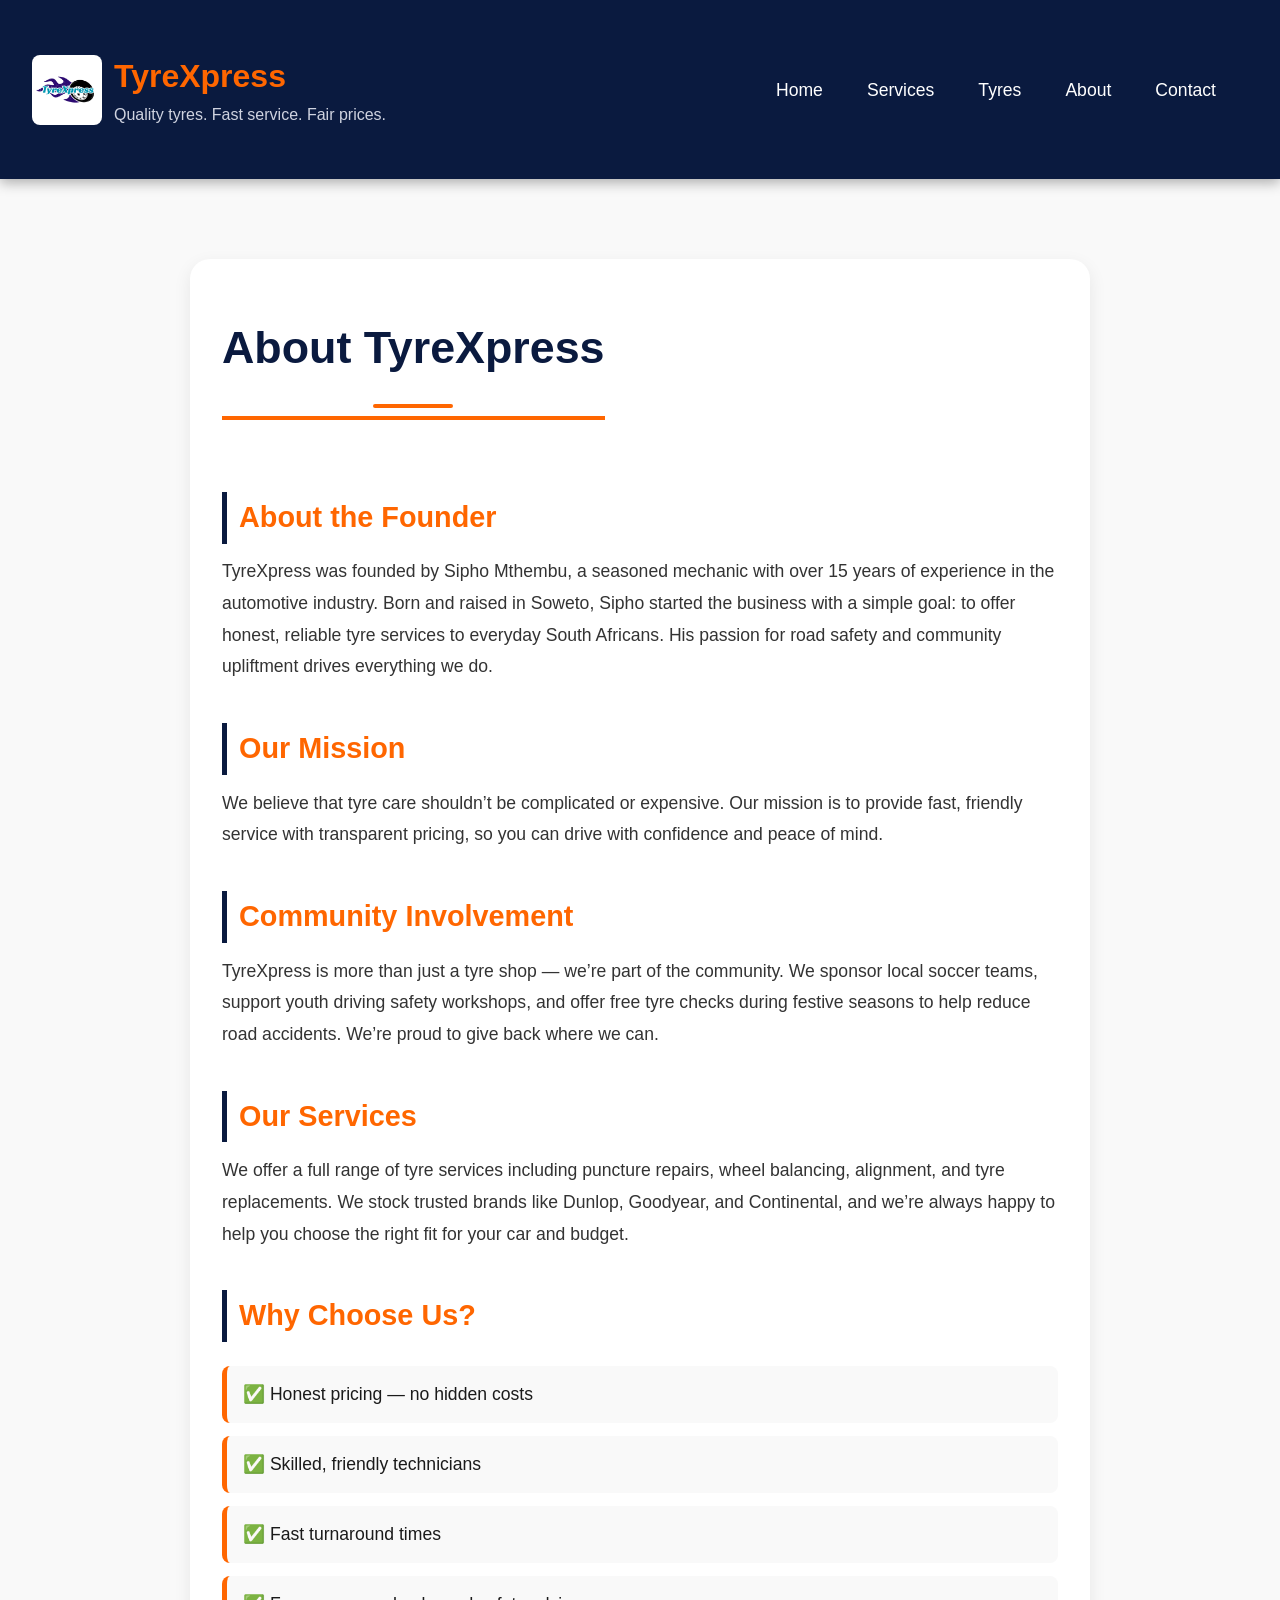
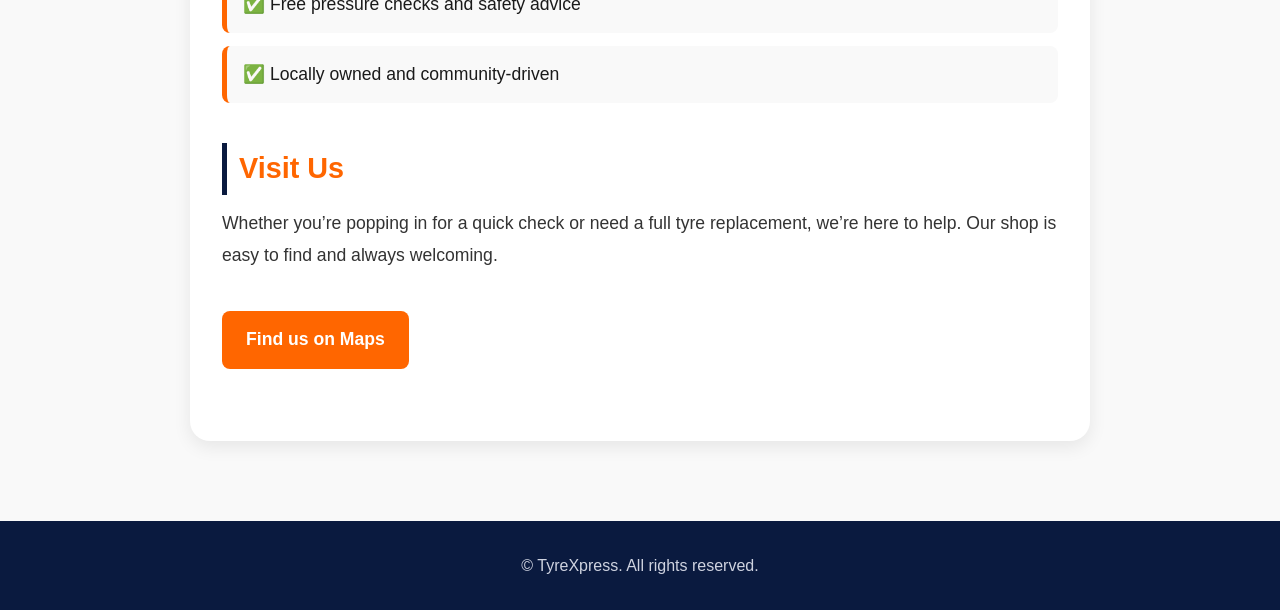
<file: about.html>
<!DOCTYPE html>
<html lang="en">
<head>
    <meta charset="UTF-8">
    <meta name="viewport" content="width=device-width, initial-scale=1.0">
    <title>Document</title>
    <!-- Meta Description: Summarizes the content of the page -->
  <meta name="description" content="TyreXpress offers quality tyres, fast fitting, and reliable vehicle services. We provide same-day tyre fitting, wheel balancing, and puncture repairs for cars, SUVs, and trucks.">
  
  <!-- Meta Keywords (optional but still used by some search engines) -->
  <meta name="keywords" content="Tyres, Tyre Fitting, Tyre Services, Vehicle Repair, Car Tyres, Tyre Shop, Puncture Repair, Johannesburg">
  
  <!-- Author of the website -->
  <meta name="author" content="TyreXpress">

  <!-- Robots Meta Tag: Controls the behavior of search engine crawlers -->
  <meta name="robots" content="index, follow">  <!-- "index, follow" means allow search engines to index the page and follow the links -->
  
  <!-- Canonical Link: Helps avoid duplicate content issues -->
  <link rel="canonical" href="https://www.tyrexpress.co.za/">

  <!-- Open Graph Meta Tags (for social media sharing) -->
  <meta property="og:type" content="website">
  <meta property="og:title" content="TyreXpress | Quality Tyre Services">
  <meta property="og:description" content="TyreXpress offers quality tyres, fast fitting, and reliable vehicle services. Get your tyres fitted today.">
  <meta property="og:image" content="https://www.tyrexpress.co.za/images/hero-image.jpg">
  <meta property="og:url" content="https://www.tyrexpress.co.za">
  <meta property="og:site_name" content="TyreXpress">
  
  <!-- Twitter Card Meta Tags (for Twitter sharing) -->
  <meta name="twitter:card" content="summary_large_image">
  <meta name="twitter:title" content="TyreXpress | Quality Tyre Services">
  <meta name="twitter:description" content="TyreXpress offers quality tyres, fast fitting, and reliable vehicle services. Get your tyres fitted today.">
  <meta name="twitter:image" content="https://www.tyrexpress.co.za/images/hero-image.jpg">
  <meta name="twitter:site" content="@TyreXpressZA">
  
  <!-- Favicon -->
  <link rel="icon" href="https://www.tyrexpress.co.za/images/favicon.ico" type="image/x-icon">
    <link rel="Stylesheet" href="style.css">
    
</head>
<body>
    <header>
        <div class="container">
          <div class="brand">
            <!-- Replace with your logo image if you have one -->
            <img src="Images/TyreXpress.png" alt="TyreXpress logo" />
            <div>
              <h1 style="margin: 0;">TyreXpress</h1>
              <p style="margin: 0;" class="muted">Quality tyres. Fast service. Fair prices.</p>
            </div>
          </div>
          <nav aria-label="Primary Navigation">
            <a href="index.html">Home</a>
            <a href="service.html">Services</a>
            <a href="tyres.html">Tyres</a>
            <a href="about.html">About</a>
            <a href="contact.html">Contact</a>
          </nav>
        </div>
      </header>

      <section class="about" aria-labelledby="about-title">
        <h2 id="about-title">About TyreXpress</h2>
      
        <h3>About the Founder</h3>
        <p>TyreXpress was founded by Sipho Mthembu, a seasoned mechanic with over 15 years of experience in the automotive industry. Born and raised in Soweto, Sipho started the business with a simple goal: to offer honest, reliable tyre services to everyday South Africans. His passion for road safety and community upliftment drives everything we do.</p>
      
        <h3>Our Mission</h3>
        <p>We believe that tyre care shouldn’t be complicated or expensive. Our mission is to provide fast, friendly service with transparent pricing, so you can drive with confidence and peace of mind.</p>
      
        <h3>Community Involvement</h3>
        <p>TyreXpress is more than just a tyre shop — we’re part of the community. We sponsor local soccer teams, support youth driving safety workshops, and offer free tyre checks during festive seasons to help reduce road accidents. We’re proud to give back where we can.</p>
      
        <h3>Our Services</h3>
        <p>We offer a full range of tyre services including puncture repairs, wheel balancing, alignment, and tyre replacements. We stock trusted brands like Dunlop, Goodyear, and Continental, and we’re always happy to help you choose the right fit for your car and budget.</p>
      
        <h3>Why Choose Us?</h3>
        <ul>
          <li>✅ Honest pricing — no hidden costs</li>
          <li>✅ Skilled, friendly technicians</li>
          <li>✅ Fast turnaround times</li>
          <li>✅ Free pressure checks and safety advice</li>
          <li>✅ Locally owned and community-driven</li>
        </ul>
      
        <h3>Visit Us</h3>
        <p>Whether you’re popping in for a quick check or need a full tyre replacement, we’re here to help. Our shop is easy to find and always welcoming.</p>
        <p><a href="https://maps.example.com/tyreXpress" target="_blank" rel="noopener">Find us on Maps</a></p>
      </section>
      
      <footer>
        <p>&copy; <span id="year"></span> TyreXpress. All rights reserved.</p>
      </footer>
      
</body>
</html>
</file>
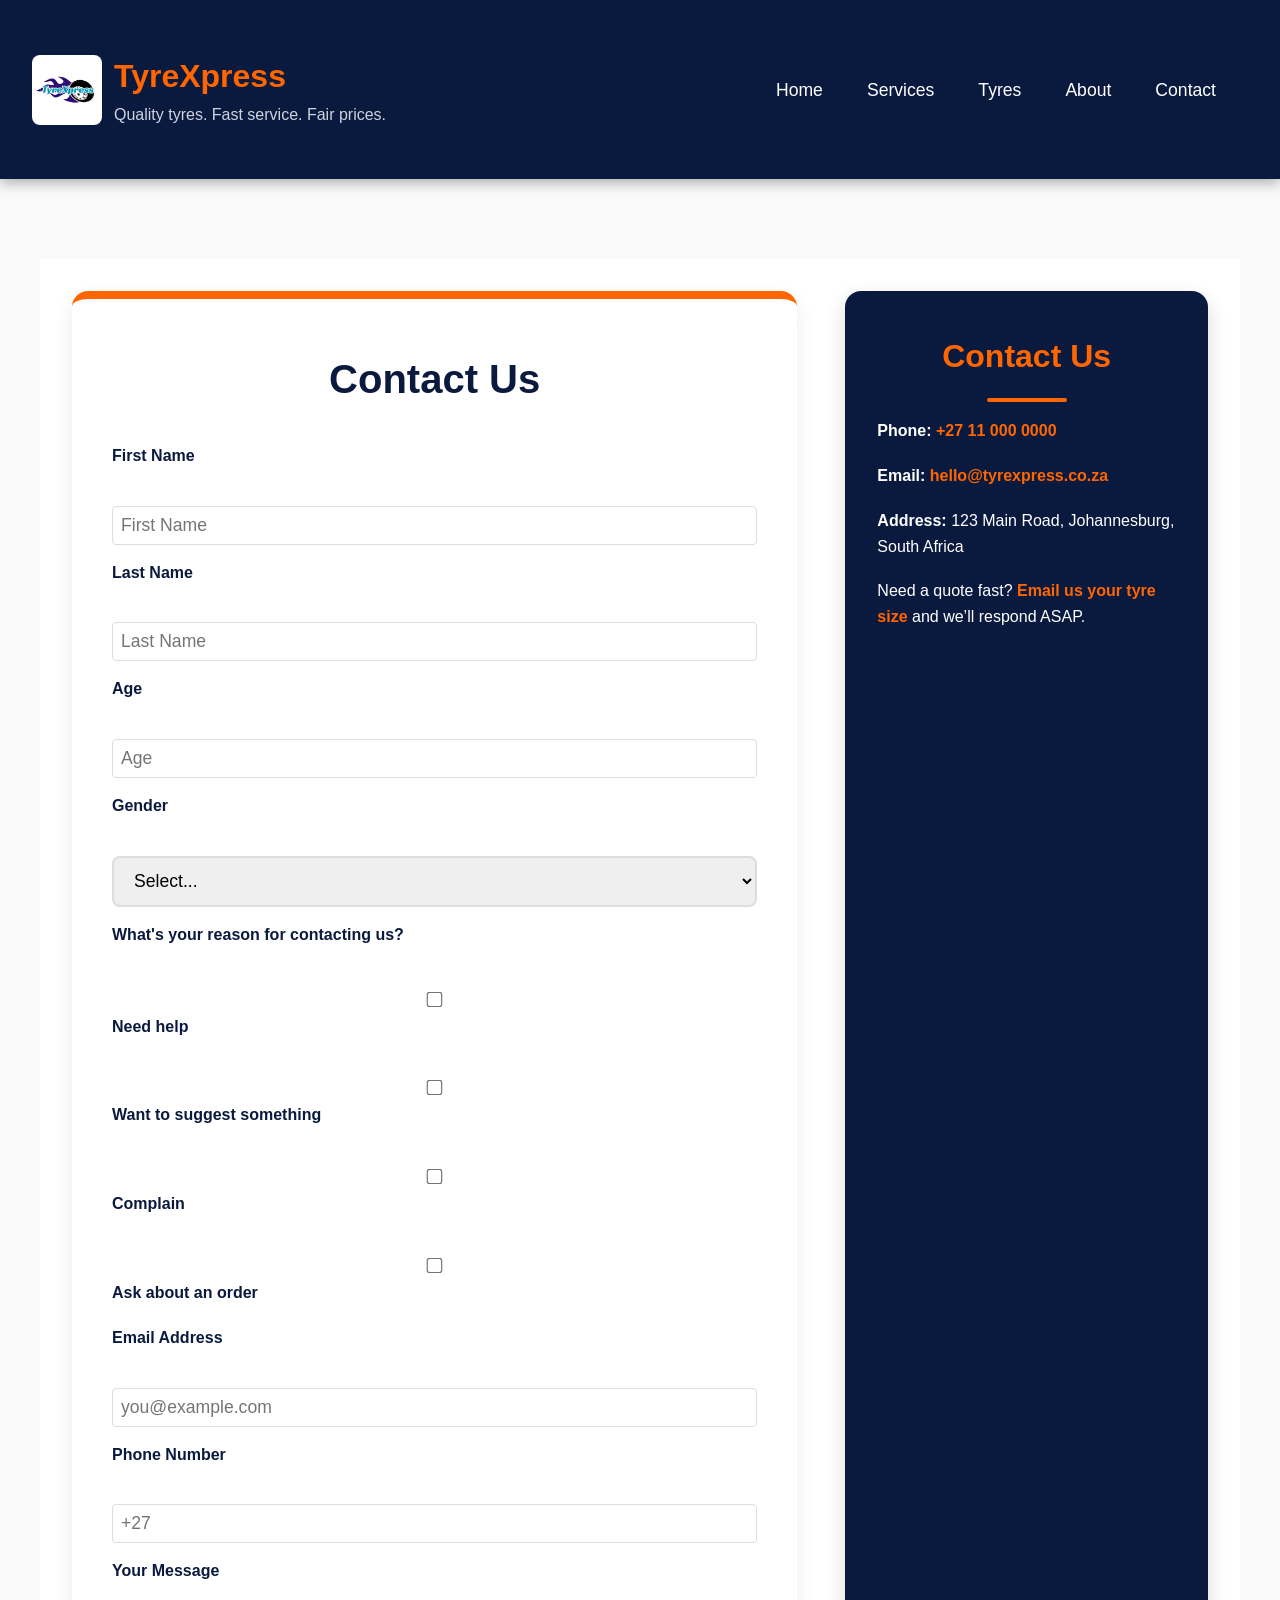
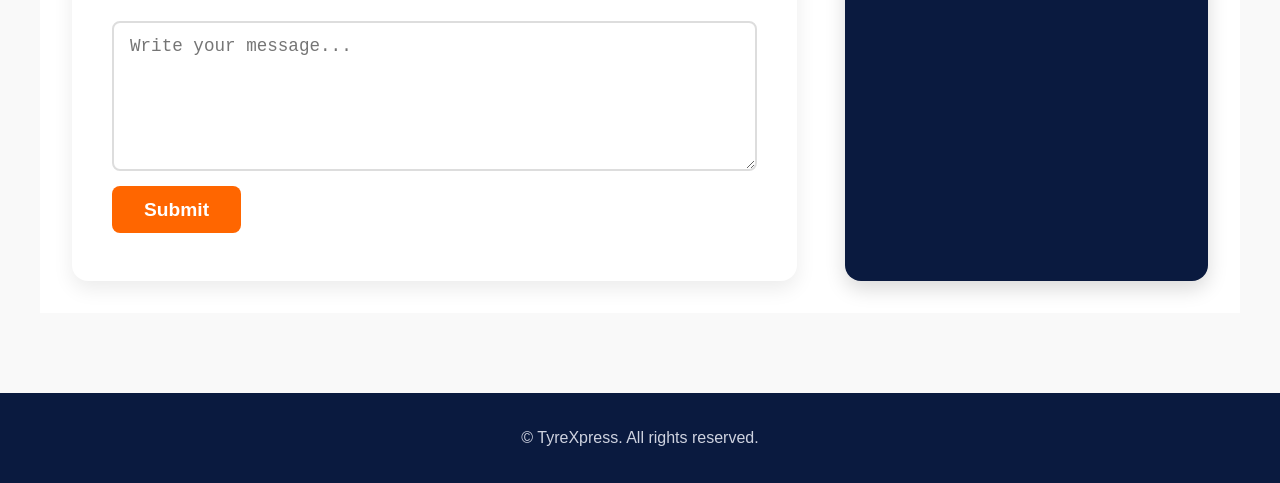
<file: contact.html>
<!DOCTYPE html>
<html lang="en">
<head>
    <meta charset="UTF-8">
    <meta name="viewport" content="width=device-width, initial-scale=1.0">
    <title>Document</title>
    <!-- Meta Description: Summarizes the content of the page -->
  <meta name="description" content="TyreXpress offers quality tyres, fast fitting, and reliable vehicle services. We provide same-day tyre fitting, wheel balancing, and puncture repairs for cars, SUVs, and trucks.">
  
  <!-- Meta Keywords (optional but still used by some search engines) -->
  <meta name="keywords" content="Tyres, Tyre Fitting, Tyre Services, Vehicle Repair, Car Tyres, Tyre Shop, Puncture Repair, Johannesburg">
  
  <!-- Author of the website -->
  <meta name="author" content="TyreXpress">

  <!-- Robots Meta Tag: Controls the behavior of search engine crawlers -->
  <meta name="robots" content="index, follow">  <!-- "index, follow" means allow search engines to index the page and follow the links -->
  
  <!-- Canonical Link: Helps avoid duplicate content issues -->
  <link rel="canonical" href="https://www.tyrexpress.co.za/">

  <!-- Open Graph Meta Tags (for social media sharing) -->
  <meta property="og:type" content="website">
  <meta property="og:title" content="TyreXpress | Quality Tyre Services">
  <meta property="og:description" content="TyreXpress offers quality tyres, fast fitting, and reliable vehicle services. Get your tyres fitted today.">
  <meta property="og:image" content="https://www.tyrexpress.co.za/images/hero-image.jpg">
  <meta property="og:url" content="https://www.tyrexpress.co.za">
  <meta property="og:site_name" content="TyreXpress">
  
  <!-- Twitter Card Meta Tags (for Twitter sharing) -->
  <meta name="twitter:card" content="summary_large_image">
  <meta name="twitter:title" content="TyreXpress | Quality Tyre Services">
  <meta name="twitter:description" content="TyreXpress offers quality tyres, fast fitting, and reliable vehicle services. Get your tyres fitted today.">
  <meta name="twitter:image" content="https://www.tyrexpress.co.za/images/hero-image.jpg">
  <meta name="twitter:site" content="@TyreXpressZA">
  
  <!-- Favicon -->
  <link rel="icon" href="https://www.tyrexpress.co.za/images/favicon.ico" type="image/x-icon">
    <link rel="Stylesheet" href="style.css">
   
</head>
<body>
    <header>
        <div class="container">
          <div class="brand">
            <!-- Replace with your logo image if you have one -->
            <img src="Images/TyreXpress.png" alt="TyreXpress logo" />
            <div>
              <h1 style="margin: 0;">TyreXpress</h1>
              <p style="margin: 0;" class="muted">Quality tyres. Fast service. Fair prices.</p>
            </div>
          </div>
          <nav aria-label="Primary Navigation">
            <a href="index.html">Home</a>
            <a href="service.html">Services</a>
            <a href="tyres.html">Tyres</a>
            <a href="about.html">About</a>
            <a href="contact.html">Contact</a>
          </nav>
        </div>
      </header>

      <!-- Contact section with basic details and links -->

 <!-- Contact Form Section -->
<section class="contact-form-section">
  <form class="contact-form" method="post">
    <h1>Contact Us</h1>

    <div class="form-group">
      <label for="fname">First Name</label>
      <input type="text" name="fname" id="fname" placeholder="First Name"  />
    </div>

    <div class="form-group">
      <label for="lname">Last Name</label>
      <input type="text" name="lname" id="lname" placeholder="Last Name"  />
    </div>

    <div class="form-group">
      <label for="age">Age</label>
      <input type="number" name="age" id="age" placeholder="Age"  />
    </div>

    <div class="form-group">
      <label for="gender">Gender</label>
      <select id="gender" name="gender">
        <option value="">Select...</option>
        <option value="Male">Male</option>
        <option value="Female">Female</option>
      </select>
    </div>

    <div class="form-group">
      <p>What's your reason for contacting us?</p>
      <label><input type="checkbox" name="reason" value="help" /> Need help</label>
      <label><input type="checkbox" name="reason" value="suggest" /> Want to suggest something</label>
      <label><input type="checkbox" name="reason" value="complain" /> Complain</label>
      <label><input type="checkbox" name="reason" value="order" /> Ask about an order</label>
    </div>

    <div class="form-group">
      <label for="email">Email Address</label>
      <input type="email" name="email" id="email" placeholder="you@example.com"  />
    </div>

    <div class="form-group">
      <label for="phone">Phone Number</label>
      <input type="text" name="phone" id="phone" placeholder="+27"  />
    </div>

    <div class="form-group">
      <label for="message">Your Message</label>
      <textarea name="message" id="message" placeholder="Write your message..." ></textarea>
    </div>

    <button type="submit" class="submit-btn">Submit</button>
  </form>

  <aside class="contact-info">
    <h2>Contact Us</h2>
    <p><strong>Phone:</strong> <a href="tel:+27110000000">+27 11 000 0000</a></p>
    <p><strong>Email:</strong> <a href="mailto:hello@tyrexpress.co.za">hello@tyrexpress.co.za</a></p>
    <p><strong>Address:</strong> 123 Main Road, Johannesburg, South Africa</p>
    <p>
      Need a quote fast? 
      <a href="mailto:hello@tyrexpress.co.za?subject=Tyre%20Quote&body=Hi%20TyreXpress%2C%0AHere%27s%20my%20tyre%20size%3A%20_____%0AMy%20vehicle%3A%20_____%0AWhen%20I%20can%20come%20in%3A%20_____">Email us your tyre size</a>
      and we’ll respond ASAP.
    </p>
  </aside>
</section>


<footer>
  <p>&copy; <span id="year"></span> TyreXpress. All rights reserved.</p>
</footer>

<script src="Js/formValidation.js">

</script>

</body>
</html>
</file>
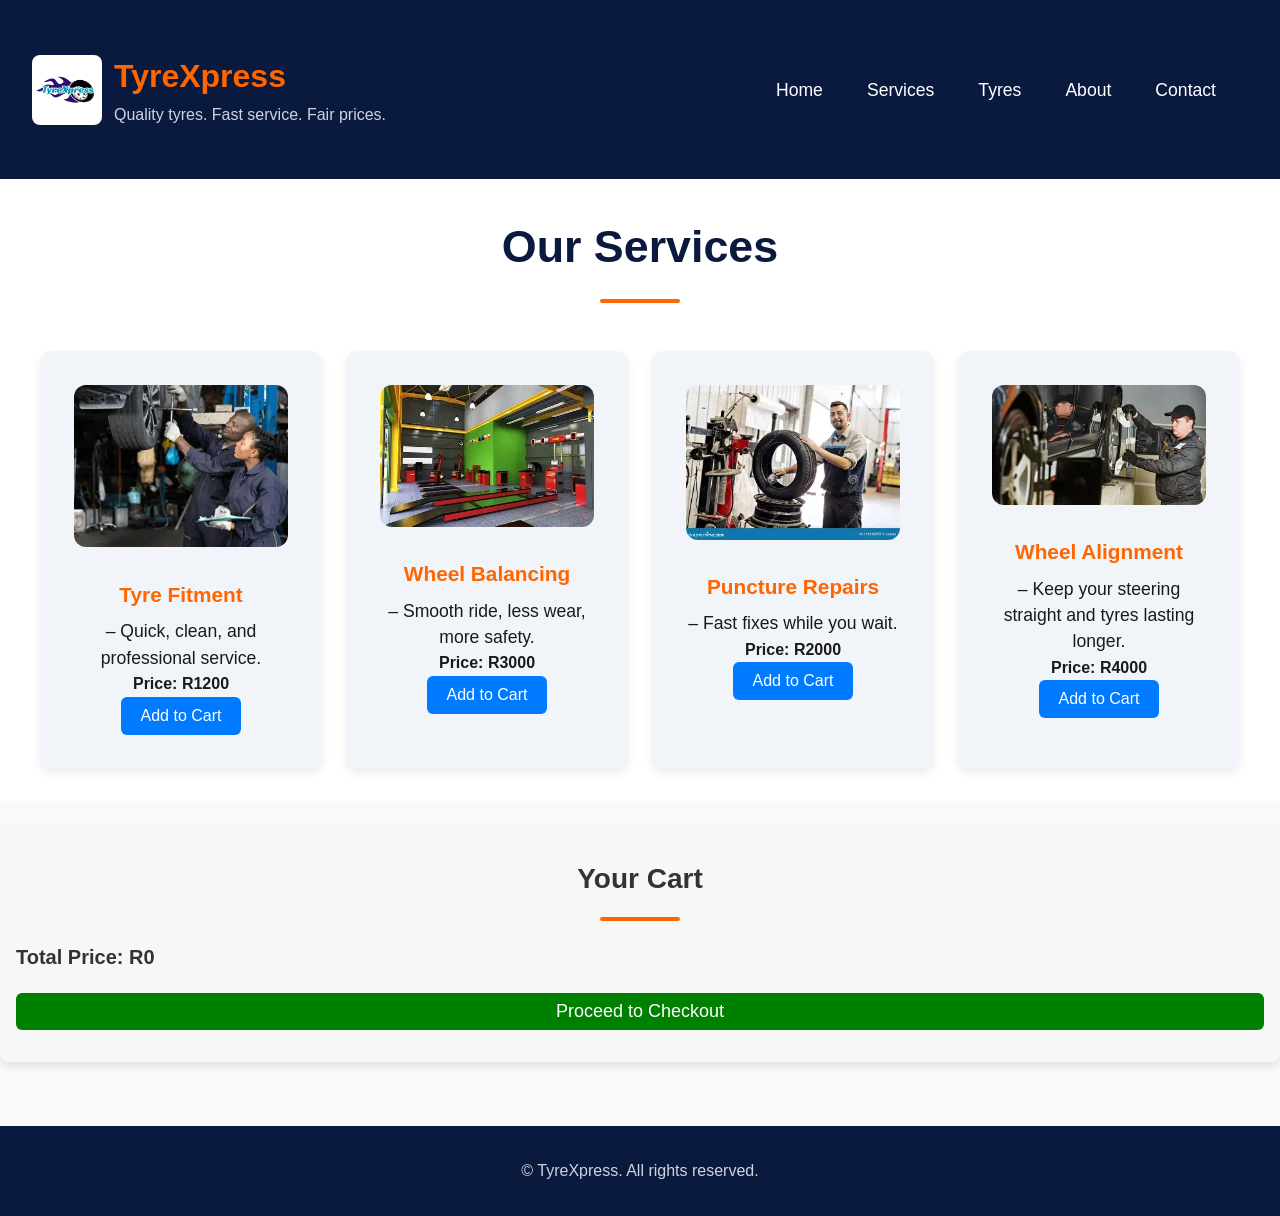
<file: service.html>
<!DOCTYPE html>
<html lang="en">
<head>
    <meta charset="UTF-8">
    <meta name="viewport" content="width=device-width, initial-scale=1.0">
    <title>Document</title>
    <!-- Meta Description: Summarizes the content of the page -->
  <meta name="description" content="TyreXpress offers quality tyres, fast fitting, and reliable vehicle services. We provide same-day tyre fitting, wheel balancing, and puncture repairs for cars, SUVs, and trucks.">
  
  <!-- Meta Keywords (optional but still used by some search engines) -->
  <meta name="keywords" content="Tyres, Tyre Fitting, Tyre Services, Vehicle Repair, Car Tyres, Tyre Shop, Puncture Repair, Johannesburg">
  
  <!-- Author of the website -->
  <meta name="author" content="TyreXpress">

  <!-- Robots Meta Tag: Controls the behavior of search engine crawlers -->
  <meta name="robots" content="index, follow">  <!-- "index, follow" means allow search engines to index the page and follow the links -->
  
  <!-- Canonical Link: Helps avoid duplicate content issues -->
  <link rel="canonical" href="https://www.tyrexpress.co.za/">

  <!-- Open Graph Meta Tags (for social media sharing) -->
  <meta property="og:type" content="website">
  <meta property="og:title" content="TyreXpress | Quality Tyre Services">
  <meta property="og:description" content="TyreXpress offers quality tyres, fast fitting, and reliable vehicle services. Get your tyres fitted today.">
  <meta property="og:image" content="https://www.tyrexpress.co.za/images/hero-image.jpg">
  <meta property="og:url" content="https://www.tyrexpress.co.za">
  <meta property="og:site_name" content="TyreXpress">
  
  <!-- Twitter Card Meta Tags (for Twitter sharing) -->
  <meta name="twitter:card" content="summary_large_image">
  <meta name="twitter:title" content="TyreXpress | Quality Tyre Services">
  <meta name="twitter:description" content="TyreXpress offers quality tyres, fast fitting, and reliable vehicle services. Get your tyres fitted today.">
  <meta name="twitter:image" content="https://www.tyrexpress.co.za/images/hero-image.jpg">
  <meta name="twitter:site" content="@TyreXpressZA">
  
  <!-- Favicon -->
  <link rel="icon" href="https://www.tyrexpress.co.za/images/favicon.ico" type="image/x-icon">
    <link rel="Stylesheet" href="style.css">
    
</head>
<body>
    <header>
        <div class="container">
          <div class="brand">
            <!-- Replace with your logo image if you have one -->
            <img src="Images/TyreXpress.png" alt="TyreXpress logo" />
            <div>
              <h1 style="margin: 0;">TyreXpress</h1>
              <p style="margin: 0;" class="muted">Quality tyres. Fast service. Fair prices.</p>
            </div>
          </div>
          <nav aria-label="Primary Navigation">
            <a href="index.html">Home</a>
            <a href="service.html">Services</a>
            <a href="tyres.html">Tyres</a>
            <a href="about.html">About</a>
            <a href="contact.html">Contact</a>
          </nav>
        </div>
      </header>

<!-- Services section using headings, paragraphs, and images -->
<section style="padding: 32px 16px; background-color: #fff;">
  <h2 style="text-align: center;">Our Services</h2>
  <div style="display: grid; grid-template-columns: repeat(auto-fit, minmax(280px, 1fr)); gap: 24px; margin-top: 24px;">

    <!-- Tire Fitment Service -->
    <figure style="text-align: center;">
      <img src="Images/Tire fitment.webp" alt="Tire fitment" />
      <figcaption><strong>Tyre Fitment</strong> – Quick, clean, and professional service.</figcaption>
      <p><strong>Price: R1200</strong></p> <!-- Price for the service -->
      <button onclick="addToCart('Tyre Fitment', 1200)">Add to Cart</button> <!-- Add to Cart button -->
    </figure>

    <!-- Wheel Balancing Service -->
    <figure style="text-align: center;">
      <img src="Images/Wheel allignment.webp" alt="Wheel balancing" />
      <figcaption><strong>Wheel Balancing</strong> – Smooth ride, less wear, more safety.</figcaption>
      <p><strong>Price: R3000</strong></p> <!-- Price for the service -->
      <button onclick="addToCart('Wheel Balancing', 3000)">Add to Cart</button> <!-- Add to Cart button -->
    </figure>

    <!-- Puncture Repairs Service -->
    <figure style="text-align: center;">
      <img src="Images/Tire Repaires.webp" alt="Puncture repair" />
      <figcaption><strong>Puncture Repairs</strong> – Fast fixes while you wait.</figcaption>
      <p><strong>Price: R2000</strong></p> <!-- Price for the service -->
      <button onclick="addToCart('Puncture Repairs', 2000)">Add to Cart</button> <!-- Add to Cart button -->
    </figure>

    <!-- Wheel Alignment Service -->
    <figure style="text-align: center;">
      <img src="Images/Wheel Allignment - Copy.webp" alt="Wheel alignment" />
      <figcaption><strong>Wheel Alignment</strong> – Keep your steering straight and tyres lasting longer.</figcaption>
      <p><strong>Price: R4000</strong></p> <!-- Price for the service -->
      <button onclick="addToCart('Wheel Alignment', 4000)">Add to Cart</button> <!-- Add to Cart button -->
    </figure>

  </div>
</section>

<!-- Cart Section -->
<section id="cart" style="padding: 32px 16px; background-color: #f7f7f7; margin-top: 24px;">
  <h2>Your Cart</h2>
  <ul id="cart-list">
    <!-- Items added to the cart will appear here -->
  </ul>
  <p id="total-price"><strong>Total Price: R0</strong></p>
  <button id="checkout-btn" onclick="checkout()" style="padding: 8px 16px; background-color: green; color: white; border: none; cursor: pointer;">Proceed to Checkout</button>
</section>

      

      <footer>
        <p>&copy; <span id="year"></span> TyreXpress. All rights reserved.</p>
      </footer>



<script src="Js/Service.js">
  
</script>
</body>
</html>
</file>
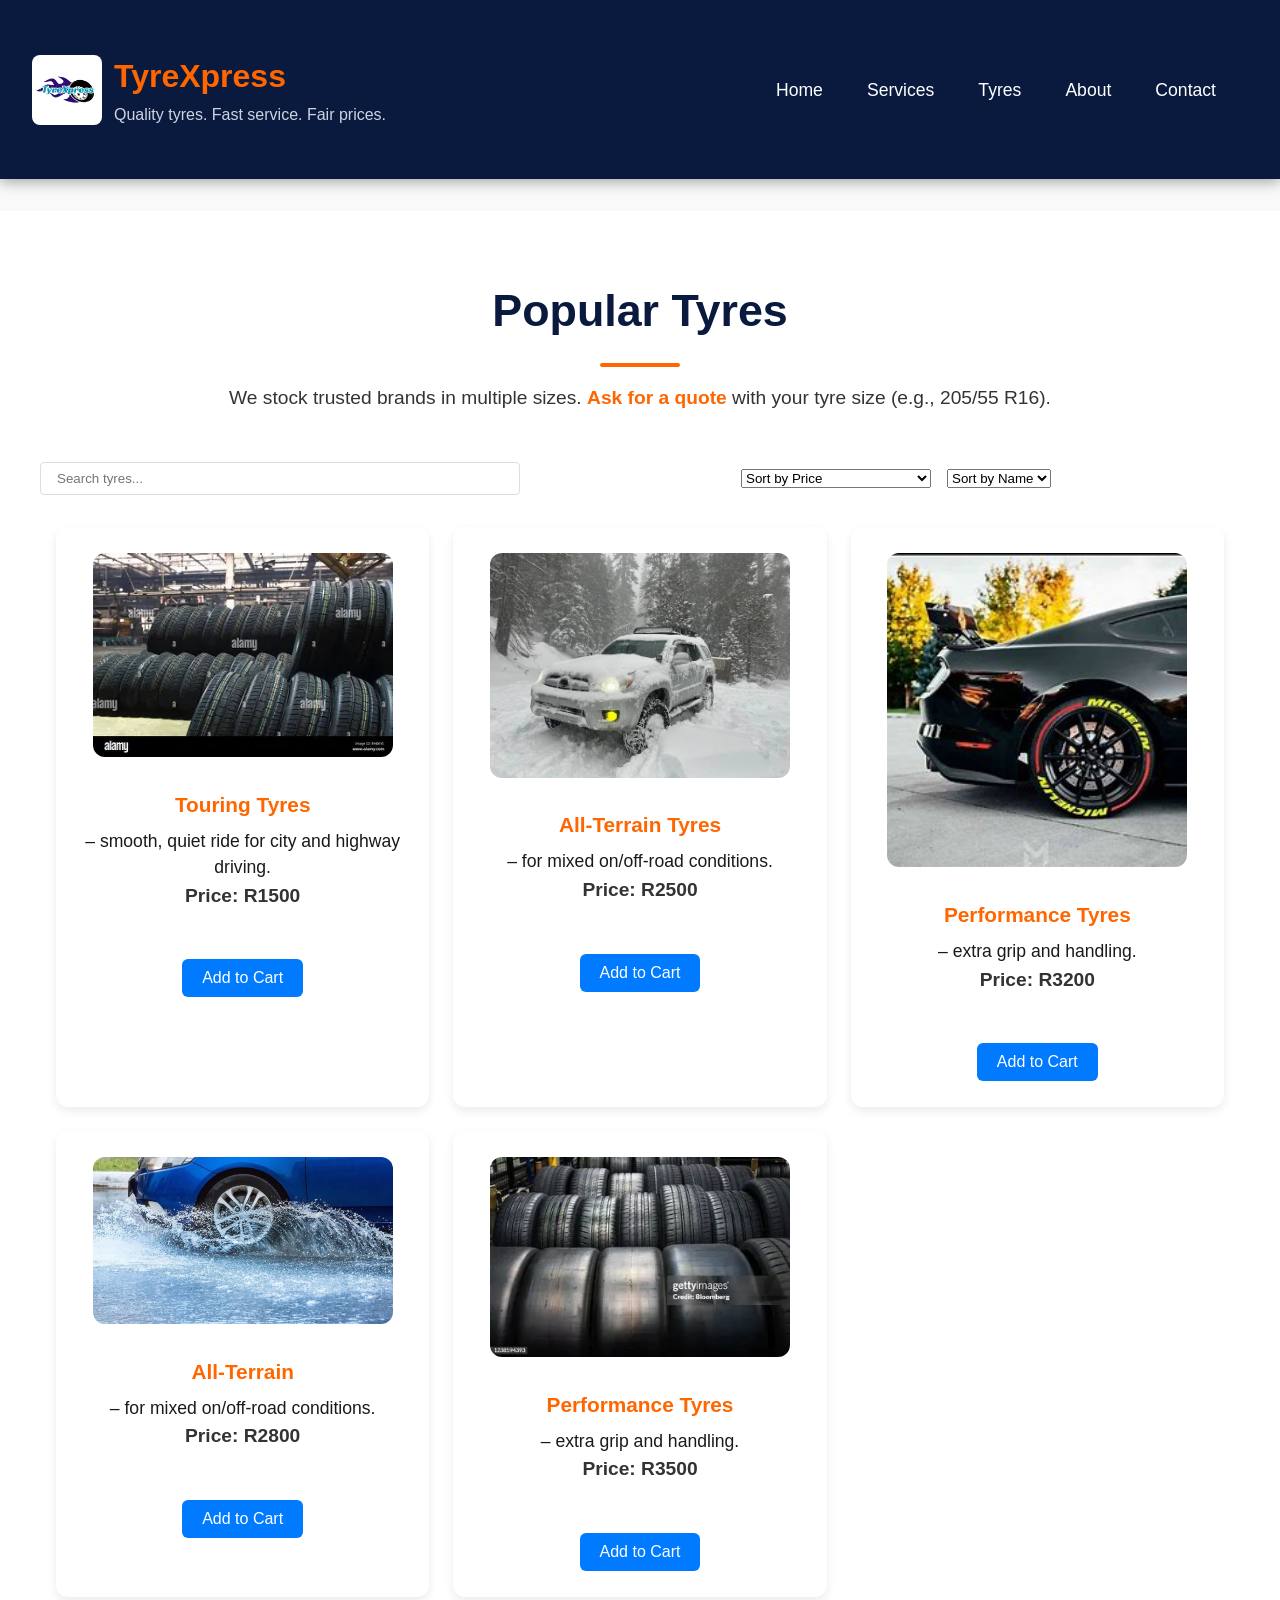
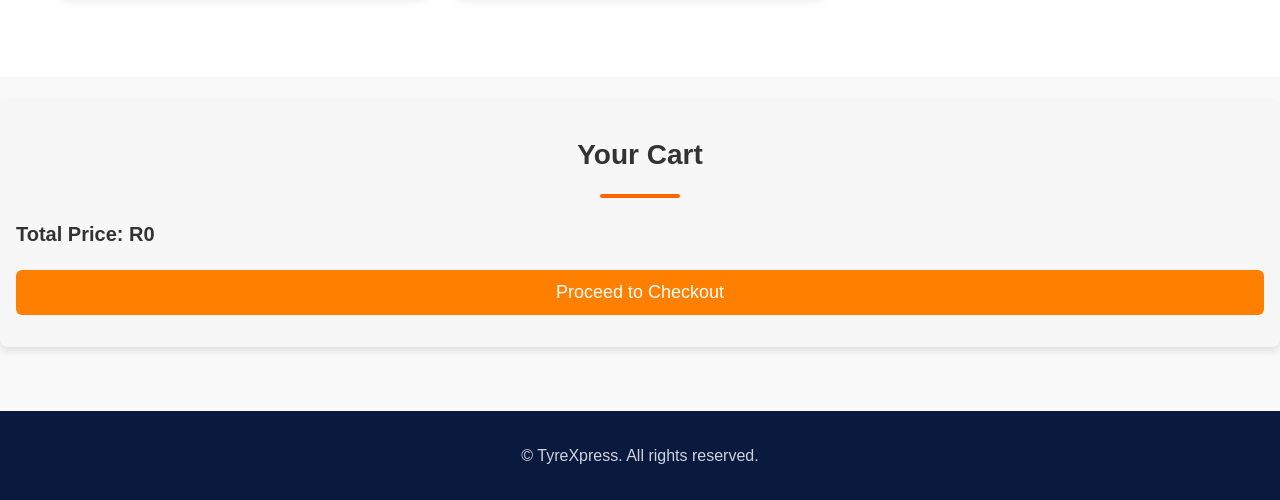
<file: tyres.html>
<!DOCTYPE html>
<html lang="en">
<head>
    <meta charset="UTF-8">
    <meta name="viewport" content="width=device-width, initial-scale=1.0">
    <title>TyreXpress</title>
    <!-- Meta Description: Summarizes the content of the page -->
  <meta name="description" content="TyreXpress offers quality tyres, fast fitting, and reliable vehicle services. We provide same-day tyre fitting, wheel balancing, and puncture repairs for cars, SUVs, and trucks.">
  
  <!-- Meta Keywords (optional but still used by some search engines) -->
  <meta name="keywords" content="Tyres, Tyre Fitting, Tyre Services, Vehicle Repair, Car Tyres, Tyre Shop, Puncture Repair, Johannesburg">
  
  <!-- Author of the website -->
  <meta name="author" content="TyreXpress">

  <!-- Robots Meta Tag: Controls the behavior of search engine crawlers -->
  <meta name="robots" content="index, follow">  <!-- "index, follow" means allow search engines to index the page and follow the links -->
  
  <!-- Canonical Link: Helps avoid duplicate content issues -->
  <link rel="canonical" href="https://www.tyrexpress.co.za/">

  <!-- Open Graph Meta Tags (for social media sharing) -->
  <meta property="og:type" content="website">
  <meta property="og:title" content="TyreXpress | Quality Tyre Services">
  <meta property="og:description" content="TyreXpress offers quality tyres, fast fitting, and reliable vehicle services. Get your tyres fitted today.">
  <meta property="og:image" content="https://www.tyrexpress.co.za/images/hero-image.jpg">
  <meta property="og:url" content="https://www.tyrexpress.co.za">
  <meta property="og:site_name" content="TyreXpress">
  
  <!-- Twitter Card Meta Tags (for Twitter sharing) -->
  <meta name="twitter:card" content="summary_large_image">
  <meta name="twitter:title" content="TyreXpress | Quality Tyre Services">
  <meta name="twitter:description" content="TyreXpress offers quality tyres, fast fitting, and reliable vehicle services. Get your tyres fitted today.">
  <meta name="twitter:image" content="https://www.tyrexpress.co.za/images/hero-image.jpg">
  <meta name="twitter:site" content="@TyreXpressZA">
  
  <!-- Favicon -->
  <link rel="icon" href="https://www.tyrexpress.co.za/images/favicon.ico" type="image/x-icon">
    <link rel="stylesheet" href="style.css"> <!-- Link to the external CSS -->
</head>
<body>
    <header>
        <div class="container">
          <div class="brand">
            <img src="Images/TyreXpress.png" alt="TyreXpress logo" />
            <div>
              <h1 style="margin: 0;">TyreXpress</h1>
              <p style="margin: 0;" class="muted">Quality tyres. Fast service. Fair prices.</p>
            </div>
          </div>
          <nav aria-label="Primary Navigation">
            <a href="index.html">Home</a>
            <a href="service.html">Services</a>
            <a href="tyres.html">Tyres</a>
            <a href="about.html">About</a>
            <a href="contact.html">Contact</a>
          </nav>
        </div>
    </header>

    <!-- Tyres section with search and sort options -->
    <section id="products" aria-labelledby="products-title" style="margin-top: 32px;">
        <h2 id="products-title">Popular Tyres</h2>
        <p>We stock trusted brands in multiple sizes. <a href="contact.html">Ask for a quote</a> with your tyre size (e.g., 205/55 R16).</p>

        <!-- Search and Sort Controls -->
        <div style="display: flex; justify-content: space-between; align-items: center; margin-bottom: 16px;">
            <input type="text" id="search-bar" placeholder="Search tyres..." oninput="filterProducts()" style="padding: 8px 16px; border-radius: 4px; border: 1px solid #ddd; width: 40%;" />
            
            <div style="display: flex; gap: 16px;">
                <select id="sort-price" onchange="sortByPrice()">
                    <option value="default">Sort by Price</option>
                    <option value="low-to-high">Low to High</option>
                    <option value="high-to-low">High to Low</option>
                    <option value="mid-range">Mid Range (R2000 - R3000)</option>
                </select>

                <select id="sort-alphabet" onchange="sortByAlphabet()">
                    <option value="default">Sort by Name</option>
                    <option value="asc">A to Z</option>
                    <option value="desc">Z to A</option>
                </select>
            </div>
        </div>

        <div class="grid" style="display: grid; grid-template-columns: repeat(auto-fit, minmax(300px, 1fr)); gap: 24px; justify-content: center; margin: 0 auto; padding: 16px; max-width: 1200px;">
          <!-- Tyre Product Cards (same as before) -->
          <figure class="card" data-name="Touring Tyres" data-price="1500">
            <img src="Images/Touring 1.webp" alt="Touring tyre tread close‑up" />
            <figcaption><strong>Touring Tyres</strong> – smooth, quiet ride for city and highway driving.</figcaption>
            <p><strong>Price: R1500</strong></p>
            <button onclick="addToCart('Touring Tyres', 1500)">Add to Cart</button>
          </figure>

          <figure class="card" data-name="All-Terrain Tyres" data-price="2500">
            <img src="Images/All-Terrain 2.jfif" alt="All-Terrain tyre tread close‑up" />
            <figcaption><strong>All-Terrain Tyres</strong> – for mixed on/off‑road conditions.</figcaption>
            <p><strong>Price: R2500</strong></p>
            <button onclick="addToCart('All-Terrain Tyres', 2500)">Add to Cart</button>
          </figure>

          <figure class="card" data-name="Performance Tyres" data-price="3200">
            <img src="Images/Performance 2.jfif" alt="Performance tyre tread" />
            <figcaption><strong>Performance Tyres</strong> – extra grip and handling.</figcaption>
            <p><strong>Price: R3200</strong></p>
            <button onclick="addToCart('Performance Tyres', 3200)">Add to Cart</button>
          </figure>

          <figure class="card" data-name="All-Terrain Tyres" data-price="2800">
            <img src="Images/All-Terrain 3.jpg" alt="All-Terrain tyre on SUV" />
            <figcaption><strong>All-Terrain</strong> – for mixed on/off‑road conditions.</figcaption>
            <p><strong>Price: R2800</strong></p>
            <button onclick="addToCart('All-Terrain Tyres', 2800)">Add to Cart</button>
          </figure>

          <figure class="card" data-name="Performance Tyres" data-price="3500">
            <img src="Images/Performance 4.webp" alt="Performance tyre tread" />
            <figcaption><strong>Performance Tyres</strong> – extra grip and handling.</figcaption>
            <p><strong>Price: R3500</strong></p>
            <button onclick="addToCart('Performance Tyres', 3500)">Add to Cart</button>
          </figure>
        </div>
    </section>
 <section id="cart" style="padding: 32px 16px; background-color: #f7f7f7; margin-top: 24px; border-radius: 8px; box-shadow: 0 4px 8px rgba(0, 0, 0, 0.1);">
      <h2>Your Cart</h2>
      <ul id="cart-list">
        <!-- Cart items will be dynamically displayed here -->
      </ul>
      <p id="total-price"><strong>Total Price: R0</strong></p>
      <button id="checkout-btn" onclick="checkout()" style="padding: 12px 20px; background-color: #ff7f00; color: white; border: none; cursor: pointer; border-radius: 6px; width: 100%;">Proceed to Checkout</button>
    </section>
    <footer>
        <p>&copy; <span id="year"></span> TyreXpress. All rights reserved.</p>
    </footer>

    <script src="Js/tyres.js">
      
      
    </script>
</body>
</html>
</file>
<file: style.css>
body { 
    font-family: system-ui, -apple-system, Segoe UI, Roboto, Helvetica, Arial, sans-serif; 
    margin: 0; 
    line-height: 1.6; 
}
header, nav, main, footer { 
padding: 20px; 
}
header { 
background: #0f172a; 
color: #fff; 
}
header .brand {
 display: flex; 
 align-items: center; 
 gap: 12px; 
}
header img { height: 200px; 
width: 300px; 
object-fit: cover; 
border-radius: 8px; 
}
nav a {
 margin-right: 12px; 
 color: #e2e8f0; 
 text-decoration: none; 
}
nav a:hover { 
text-decoration: underline;
 }

 .container {
    width: 90%;
    max-width: 1200px;
    margin: auto;
    padding: 2rem 0;
  }
  
 /*
     Hero Section
*/
  .hero {
    display: inline-block;
    align-items: center;
    justify-content: space-between;
    gap: 3rem;
    padding: 4rem 2rem;
    width: 100%;
    height: 650px;
    background: linear-gradient(to right, #0d0d0d, #1a1a1a);
    color: #fff;
    border-radius: 24px;
    overflow: hidden;
    box-shadow: 0 8px 24px rgba(0,0,0,0.3);
  }
  
  .hero div {
    flex: 1.2;
  }
  
  .hero h2 {
    font-size: 25px;
    margin-bottom: 2rem;
    line-height: 1.2;
    color: #ff4500;
  }
  
  .hero p {
    margin-bottom: 1.5rem;
    font-size: 17px;
    color: #ddd;
  }
  
  .hero a {
    display: inline-block;
    background: #ff4500;
    padding: 1rem 2.5rem;
    border-radius: 40px;
    color: #fff;
    text-decoration: none;
    font-weight: bold;
    font-size: 1.1rem;
    transition: background 0.3s, transform 0.3s;
  }
  
  .hero a:hover {
    background: #e63e00;
    transform: translateY(-3px);
  }
  
  /* ------------------------------
     Hero Image
  ------------------------------ */
  .hero img {
    flex: 1;
    width: 450px;
    border-radius: 20px;
    box-shadow: 0 4px 15px rgba(0,0,0,0.4);
    object-fit: cover;
    transition: transform 0.4s ease;
    margin-left: 50%;
  }
  
  .hero img:hover {
    transform: scale(1.03);
  }






  /* ------------------------------
   Reset & Base Styles
------------------------------ */
* {
    margin: 0;
    padding: 0;
    box-sizing: border-box;
  }
  
  :root {
    --primary: #0a1a3f;   /* Deep dark blue */
    --accent: #ff6600;    /* Bright orange */
    --light: #f9f9f9;
    --text-dark: #1c1c1c;
    --text-light: #eaeaea;
  }
  
  body {
    font-family: 'Segoe UI', Tahoma, sans-serif;
    background: var(--light);
    color: var(--text-dark);
    line-height: 1.6;
  }
  
  /* ------------------------------
     Header
  ------------------------------ */
  header {
    background: var(--primary);
    color: #fff;
    padding: 1.2rem 0;
    box-shadow: 0 4px 10px rgba(0, 0, 0, 0.3);
  }
  
  header .container {
    width: 95%;
    max-width: 1400px;
    margin: 0 auto;
    display: flex;
    justify-content: space-between;
    align-items: center;
  }
  
  .brand {
    display: flex;
    align-items: center;
    gap: 1rem;
  }
  
  .brand img {
    width: 70px;
    height: auto;
  }
  
  .brand h1 {
    font-size: 2rem;
    margin-bottom: 0.2rem;
    color: var(--accent);
  }
  
  .brand .muted {
    font-size: 1rem;
    color: #cfd3e0;
  }
  
  /* Navigation */
  nav {
    display: flex;
    gap: 2rem;
  }
  
  nav a {
    color: #fff;
    text-decoration: none;
    font-size: 1.1rem;
    font-weight: 500;
    position: relative;
    transition: color 0.3s;
  }
  
  nav a::after {
    content: "";
    position: absolute;
    bottom: -4px;
    left: 0;
    width: 0;
    height: 3px;
    background: var(--accent);
    transition: width 0.3s;
    border-radius: 2px;
  }
  
  nav a:hover {
    color: var(--accent);
  }
  
  nav a:hover::after {
    width: 100%;
  }
  
  /* ------------------------------
     Services Section
  ------------------------------ */
  section {
    padding: 4rem 2rem;
    background: #fff;
  }
  
  section h2 {
    text-align: center;
    font-size: 2.8rem;
    color: var(--primary);
    margin-bottom: 3rem;
    position: relative;
  }
  
  section h2::after {
    content: "";
    display: block;
    width: 80px;
    height: 4px;
    background: var(--accent);
    margin: 1rem auto 0;
    border-radius: 2px;
  }
  
  /* Services grid */
  section div {
    display: grid;
    grid-template-columns: repeat(auto-fit, minmax(280px, 1fr));
    gap: 2rem;
    max-width: 1200px;
    margin: 0 auto;
  }
  
  figure {
    text-align: center;
    background: #f1f4f9;
    padding: 2rem;
    border-radius: 12px;
    box-shadow: 0 4px 10px rgba(0, 0, 0, 0.08);
    transition: transform 0.3s, background 0.3s, color 0.3s;
    border: 2px solid transparent;
  }
  
  figure:hover {
    transform: translateY(-5px);
    background: var(--primary);
    color: var(--text-light);
    border: 2px solid var(--accent);
  }
  
  figure img {
    width: 100%;
    max-width: 300px;
    border-radius: 12px;
    margin-bottom: 1rem;
    transition: transform 0.3s;
  }
  
  figure:hover img {
    transform: scale(1.05);
  }
  
  figcaption {
    font-size: 1.1rem;
    margin-top: 0.5rem;
    line-height: 1.5;
  }
  
  figcaption strong {
    display: block;
    font-size: 1.3rem;
    margin-bottom: 0.5rem;
    color: var(--accent);
  }
  
  figure:hover figcaption strong {
    color: var(--accent);
  }
  /* ------------------------------
   About Page Styles
------------------------------ */
.about {
    max-width: 900px;
    margin: 5rem auto;
    padding: 3rem 2rem;
    background: #ffffff;
    border-radius: 20px;
    box-shadow: 0 6px 18px rgba(0, 0, 0, 0.08);
    line-height: 1.8;
  }
  
  .about h2 {
    text-align: center;
    font-size: 2.8rem;
    color: var(--primary);
    margin-bottom: 2rem;
    border-bottom: 4px solid var(--accent);
    display: inline-block;
    padding-bottom: 0.5rem;
  }
  
  .about h3 {
    font-size: 1.8rem;
    margin-top: 2.5rem;
    margin-bottom: 0.8rem;
    color: var(--accent);
    border-left: 5px solid var(--primary);
    padding-left: 12px;
  }
  
  .about p {
    font-size: 1.1rem;
    color: #333;
    margin-bottom: 1.5rem;
  }
  
  .about ul {
    list-style: none;
    padding-left: 0;
    margin: 1.5rem 0;
  }
  
  .about ul li {
    background: var(--light);
    padding: 0.8rem 1rem;
    border-left: 5px solid var(--accent);
    margin-bottom: 0.8rem;
    font-size: 1.1rem;
    border-radius: 8px;
    transition: background 0.3s;
  }
  
  .about ul li:hover {
    background: rgba(255, 102, 0, 0.1);
  }
  
  .about a {
    display: inline-block;
    background: var(--accent);
    color: #fff;
    padding: 0.8rem 1.5rem;
    border-radius: 8px;
    text-decoration: none;
    font-weight: bold;
    margin-top: 1rem;
    transition: background 0.3s, transform 0.3s;
  }
  
  .about a:hover {
    background: #e65c00;
    transform: translateY(-2px);
  }
  
  
  /* ------------------------------
     Footer
  ------------------------------ */
  footer {
    background: var(--primary);
    color: #cfd3e0;
    text-align: center;
    padding: 2rem 0;
    margin-top: 4rem;
    font-size: 1rem;
    width: 100%;
  }
  
  footer span {
    color: var(--accent);
    font-weight: bold;
  }

  /* ------------------------------
   Contact Form Section
------------------------------ */
.contact-form-section {
    display: grid;
    grid-template-columns: 2fr 1fr;
    gap: 3rem;
    max-width: 1200px;
    margin: 5rem auto;
    padding: 2rem;
  }
  
  .contact-form {
    background: #ffffff;
    padding: 3rem 2.5rem;
    border-radius: 16px;
    box-shadow: 0 8px 20px rgba(0, 0, 0, 0.08);
    border-top: 8px solid var(--accent);
  }
  
  .contact-form h1 {
    text-align: center;
    font-size: 2.5rem;
    color: var(--primary);
    margin-bottom: 2rem;
  }
  
  .form-group {
    margin-bottom: 1.5rem;
    display: flex;
    flex-direction: column;
  }
  
  .form-group label,
  .form-group p {
    font-weight: 600;
    color: var(--primary);
    margin-bottom: 0.5rem;
  }
  
  .form-group input,
  .form-group select,
  .form-group textarea {
    padding: 0.8rem 1rem;
    font-size: 1.1rem;
    border: 2px solid #ddd;
    border-radius: 8px;
    transition: border-color 0.3s, box-shadow 0.3s;
  }
  
  .form-group input:focus,
  .form-group select:focus,
  .form-group textarea:focus {
    border-color: var(--accent);
    box-shadow: 0 0 6px rgba(255, 102, 0, 0.4);
    outline: none;
  }
  
  .form-group textarea {
    min-height: 150px;
    resize: vertical;
  }
  
  /* Checkbox styling */
  .form-group input[type="checkbox"] {
    margin-right: 0.5rem;
    transform: scale(1.2);
  }
  
  .form-group label input[type="checkbox"] {
    margin-bottom: 0.5rem;
  }
  
  .submit-btn {
    background: var(--accent);
    color: #fff;
    font-size: 1.2rem;
    font-weight: bold;
    padding: 0.8rem 2rem;
    border: none;
    border-radius: 8px;
    cursor: pointer;
    transition: background 0.3s, transform 0.2s;
  }
  
  .submit-btn:hover {
    background: #e65c00;
    transform: translateY(-2px);
  }
  
  /* ------------------------------
     Contact Info Sidebar
  ------------------------------ */
  .contact-info {
    background: var(--primary);
    color: #fff;
    padding: 2.5rem 2rem;
    border-radius: 16px;
    box-shadow: 0 8px 20px rgba(0, 0, 0, 0.15);
  }
  
  .contact-info h2 {
    font-size: 2rem;
    color: var(--accent);
    margin-bottom: 1rem;
  }
  
  .contact-info p {
    margin-bottom: 1.2rem;
    line-height: 1.6;
  }
  
  .contact-info a {
    color: var(--accent);
    text-decoration: none;
    font-weight: bold;
  }
  
  .contact-info a:hover {
    text-decoration: underline;
  }
  
  /* ------------------------------
     Responsive Design
  ------------------------------ */
  @media (max-width: 900px) {
    .contact-form-section {
      grid-template-columns: 1fr;
    }
  
    .contact-info {
      margin-top: 3rem;
    }
  }
  
  
  /* ------------------------------
     Responsive Design
  ------------------------------ */
  @media (max-width: 900px) {
    header .container {
      flex-direction: column;
      text-align: center;
      gap: 1rem;
    }
  
    nav {
      flex-direction: column;
      gap: 1rem;
    }
  
    .brand h1 {
      font-size: 1.8rem;
    }
  
    section h2 {
      font-size: 2.2rem;
    }
  }
  
  @media (max-width: 600px) {
    figure {
      padding: 1.5rem;
    }
  
    figcaption strong {
      font-size: 1.2rem;
    }
  
    figcaption {
      font-size: 1rem;
    }
  }

  


  /* ------------------------------
   Reset & Base Styles
------------------------------ */
* {
    margin: 0;
    padding: 0;
    box-sizing: border-box;
  }
  
  :root {
    --primary: #0a1a3f;   /* Dark Blue */
    --accent: #ff6600;    /* Orange */
    --light: #f9f9f9;
    --text-dark: #1a1a1a;
    --text-light: #f2f2f2;
  }
  
  body {
    font-family: 'Segoe UI', Tahoma, sans-serif;
    background: var(--light);
    color: var(--text-dark);
    line-height: 1.6;
  }
  
  /* ------------------------------
     Header
  ------------------------------ */
  header {
    background: var(--primary);
    color: #fff;
    padding: 1.2rem 0;
    box-shadow: 0 4px 12px rgba(0, 0, 0, 0.3);
  }
  
  header .container {
    width: 95%;
    max-width: 1400px;
    margin: auto;
    display: flex;
    justify-content: space-between;
    align-items: center;
  }
  
  .brand {
    display: flex;
    align-items: center;
    gap: 1rem;
  }
  
  .brand img {
    width: 70px;
    height: auto;
  }
  
  .brand h1 {
    font-size: 2rem;
    margin-bottom: 0.2rem;
    color: var(--accent);
  }
  
  .brand .muted {
    font-size: 1rem;
    color: #cfd3e0;
  }
  
  /* Navigation */
  nav {
    display: flex;
    gap: 2rem;
  }
  
  nav a {
    color: #fff;
    text-decoration: none;
    font-size: 1.1rem;
    font-weight: 500;
    position: relative;
    transition: color 0.3s;
  }
  
  nav a::after {
    content: "";
    position: absolute;
    bottom: -4px;
    left: 0;
    width: 0;
    height: 3px;
    background: var(--accent);
    transition: width 0.3s;
    border-radius: 2px;
  }
  
  nav a:hover {
    color: var(--accent);
  }
  
  nav a:hover::after {
    width: 100%;
  }
  
  /* ------------------------------
     Tyre Products Section
  ------------------------------ */
  #products {
    padding: 4rem 2rem;
    max-width: 1400px;
    margin: 0 auto;
    text-align: center;
  }
  
  #products h2 {
    font-size: 2.8rem;
    color: var(--primary);
    margin-bottom: 1rem;
  }
  
  #products p {
    font-size: 1.2rem;
    color: #333;
    margin-bottom: 3rem;
  }
  
  #products p a {
    color: var(--accent);
    font-weight: bold;
    text-decoration: none;
    transition: color 0.3s;
  }
  
  #products p a:hover {
    text-decoration: underline;
  }
  
  /* ------------------------------
     Tyre Grid
  ------------------------------ */
  .grid {
    display: grid;
    grid-template-columns: repeat(auto-fit, minmax(280px, 1fr));
    gap: 2rem;
    justify-content: center;
  }
  
  .card {
    background: #ffffff;
    padding: 1.5rem;
    border-radius: 12px;
    text-align: center;
    box-shadow: 0 4px 10px rgba(0, 0, 0, 0.08);
    transition: transform 0.3s, box-shadow 0.3s, background 0.3s;
    border: 2px solid transparent;
  }
  
  .card:hover {
    transform: translateY(-5px);
    background: var(--primary);
    color: var(--text-light);
    border: 2px solid var(--accent);
    box-shadow: 0 6px 20px rgba(0, 0, 0, 0.2);
  }
  
  .card img {
    width: 100%;
    max-width: 300px;
    height: auto;
    border-radius: 12px;
    margin-bottom: 1rem;
    transition: transform 0.3s;
  }
  
  .card:hover img {
    transform: scale(1.05);
  }
  
  .card figcaption {
    font-size: 1.1rem;
    line-height: 1.5;
  }
  
  .card figcaption strong {
    display: block;
    font-size: 1.3rem;
    margin-bottom: 0.5rem;
    color: var(--accent);
  }
  
  .card:hover figcaption strong {
    color: var(--accent);
  }
  
  /* ------------------------------
     Footer
  ------------------------------ */
  footer {
    background: var(--primary);
    color: #cfd3e0;
    text-align: center;
    padding: 2rem 0;
    margin-top: 4rem;
    font-size: 1rem;
  }
  
  footer span {
    color: var(--accent);
    font-weight: bold;
  }
  /* Add to Cart Button Styling */
button {
  background-color: #007bff; /* Blue */
  color: white;
  border: none;
  padding: 10px 20px;
  font-size: 16px;
  cursor: pointer;
  border-radius: 6px;
  transition: background-color 0.3s ease, transform 0.3s ease;
}

button:hover {
  background-color: #0056b3; /* Darker blue on hover */
  transform: scale(1.05); /* Slightly enlarge on hover */
}

/* Cart Section Styling */
#cart {
  padding: 32px 16px;
  background-color: #f7f7f7;
  margin-top: 24px;
  border-radius: 8px;
  box-shadow: 0 4px 8px rgba(0, 0, 0, 0.1);
}

#cart h2 {
  text-align: center;
  color: #333;
  font-size: 28px;
  margin-bottom: 16px;
}

#cart-list {
  list-style: none;
  padding: 0;
  margin: 0;
}

#cart-list li {
  background-color: #fff;
  padding: 12px;
  margin: 10px 0;
  border-radius: 6px;
  box-shadow: 0 2px 5px rgba(0, 0, 0, 0.1);
  display: flex;
  justify-content: space-between;
  align-items: center;
}

#cart-list button {
  background-color: #e74c3c; /* Red for Remove button */
  color: white;
  border: none;
  padding: 6px 12px;
  font-size: 14px;
  cursor: pointer;
  border-radius: 4px;
}

#cart-list button:hover {
  background-color: #c0392b; /* Darker red */
}

/* Total Price Styling */
#total-price {
  font-size: 20px;
  font-weight: bold;
  color: #333;
  margin-top: 20px;
}

/* Checkout Button Styling */
#checkout-btn {
  background-color: #ff7f00; /* Orange */
  color: white;
  border: none;
  padding: 12px 20px;
  font-size: 18px;
  cursor: pointer;
  border-radius: 6px;
  width: 100%;
  margin-top: 20px;
}

#checkout-btn:hover {
  background-color: #e67e22; /* Darker orange */
}

.error {
  font-size: 12px;
  margin-top: 5px;
  display: block;
}

.success-message {
  margin-top: 10px;
  font-size: 14px;
  color: green;
}
/* Modal styles */
.modal {
  display: none; /* Hidden by default */
  position: fixed;
  z-index: 1; /* Sit on top */
  left: 0;
  top: 0;
  width: 100%;
  height: 100%;
  background-color: rgba(0, 0, 0, 0.4); /* Black with transparency */
  overflow: auto; /* Enable scroll if needed */
}

/* Modal content */
.modal-content {
  background-color: #fefefe;
  margin: 15% auto;
  padding: 20px;
  border: 1px solid #888;
  width: 80%;
  max-width: 500px;
  box-shadow: 0 4px 8px rgba(0, 0, 0, 0.1);
  position: relative;
}

/* Close button (X) */
.close-btn {
  color: #aaa;
  font-size: 28px;
  font-weight: bold;
  position: absolute;
  top: 10px;
  right: 15px;
}

.close-btn:hover,
.close-btn:focus {
  color: black;
  text-decoration: none;
  cursor: pointer;
}

/* Success message */
.success-message {
  font-size: 16px;
  color: green;
  font-weight: bold;
  margin-top: 20px;
}

/* Form styles */
form .form-group {
  margin-bottom: 15px;
}

form .form-group label {
  display: block;
  margin-bottom: 5px;
}

form .form-group input {
  width: 100%;
  padding: 8px;
  border: 1px solid #ddd;
  border-radius: 4px;
}

form button {
  background-color: #4CAF50;
  color: white;
  border: none;
  padding: 10px 20px;
  font-size: 16px;
  cursor: pointer;
}

form button:hover {
  background-color: #45a049;
}


  /* ------------------------------
     Responsive Design
  ------------------------------ */
  @media (max-width: 900px) {
    header .container {
      flex-direction: column;
      text-align: center;
      gap: 1rem;
    }
  
    nav {
      flex-direction: column;
      gap: 1rem;
    }
  
    .brand h1 {
      font-size: 1.8rem;
    }
  
    #products h2 {
      font-size: 2.2rem;
    }
  }
  
  @media (max-width: 600px) {
    .card {
      padding: 1rem;
    }
  
    .card figcaption strong {
      font-size: 1.2rem;
    }
  
    .card figcaption {
      font-size: 1rem;
    }
  }
</file>
